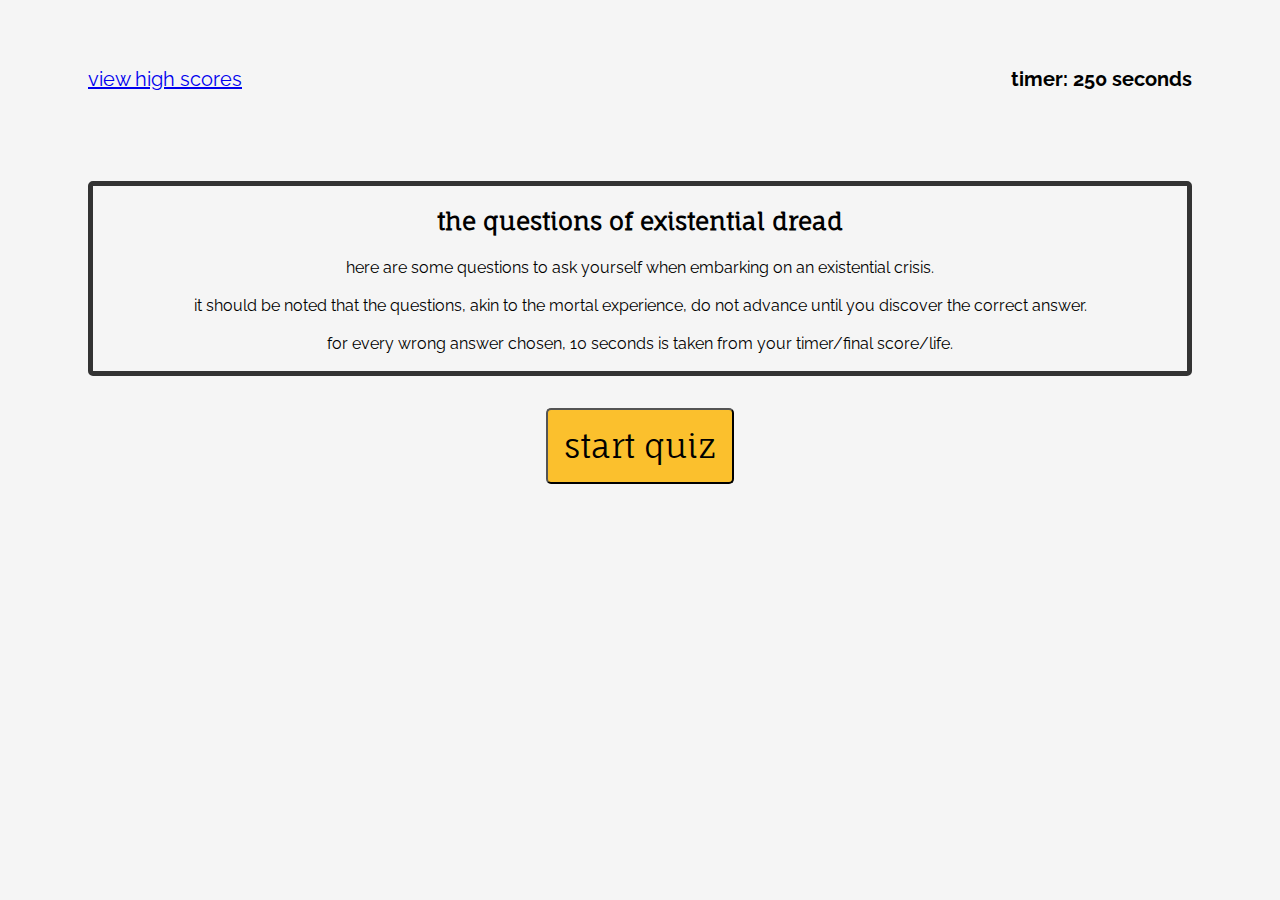
<file: index.html>
<!DOCTYPE html>
<html lang="en">

<head>
    <meta charset="UTF-8">
    <meta http-equiv="X-UA-Compatible" content="IE=edge">
    <meta name="viewport" content="width=device-width, initial-scale=1.0">
    <link rel="stylesheet" type="text/css" href="./assets/css/style.css" />
    <link rel="preconnect" href="https://fonts.gstatic.com">
    <link href="https://fonts.googleapis.com/css2?family=Fauna+One&family=Raleway&display=swap" rel="stylesheet">
    <title>existential questions</title>
</head>

<header class="questions-header">
    <a href=high-scores.html target="_blank">view high scores</a>
    <h4>timer: <span id="timer">250</span> seconds</h4>
</header>

<body>
    <div id="instructions" class="instructions">
        <h2>the questions of existential dread</h2>
        <p>here are some questions to ask yourself when embarking on an existential crisis.</p>
        <p>it should be noted that the questions, akin to the mortal experience, do not advance until you discover the
            correct answer.</p>
        <p>for every wrong answer chosen, 10 seconds is taken from your timer/final score/life.</p>
    </div>

    <button id="start" class="start">start quiz</button>

    <container id="question-container" class="question-container">
        <div id="questions" class="questions"></div>
        <div id="choices" class="choices">
            <button class="choice-btn" id="choice-btn-0">A</button>
            <button class="choice-btn" id="choice-btn-1">B</button>
            <button class="choice-btn" id="choice-btn-2">C</button>
            <button class="choice-btn" id="choice-btn-3">D</button>
        </div>
    </container>

    <div id="form" class="form">
        <div class="final-score">
            <p>one's score is</p>
            <p id="finalScore"></p>
        </div>
        <p>enter one's initials to save one's score</p>
        <form action="save-score-form" method="post">
            <input type="text" id="initials" name="user-initials">
            <button type="submit" class="saveInitials" id="save-score">save score</button>
        </form>
    </div>

    <script src="./assets/js/script.js"></script>
</body>

</html>
</file>
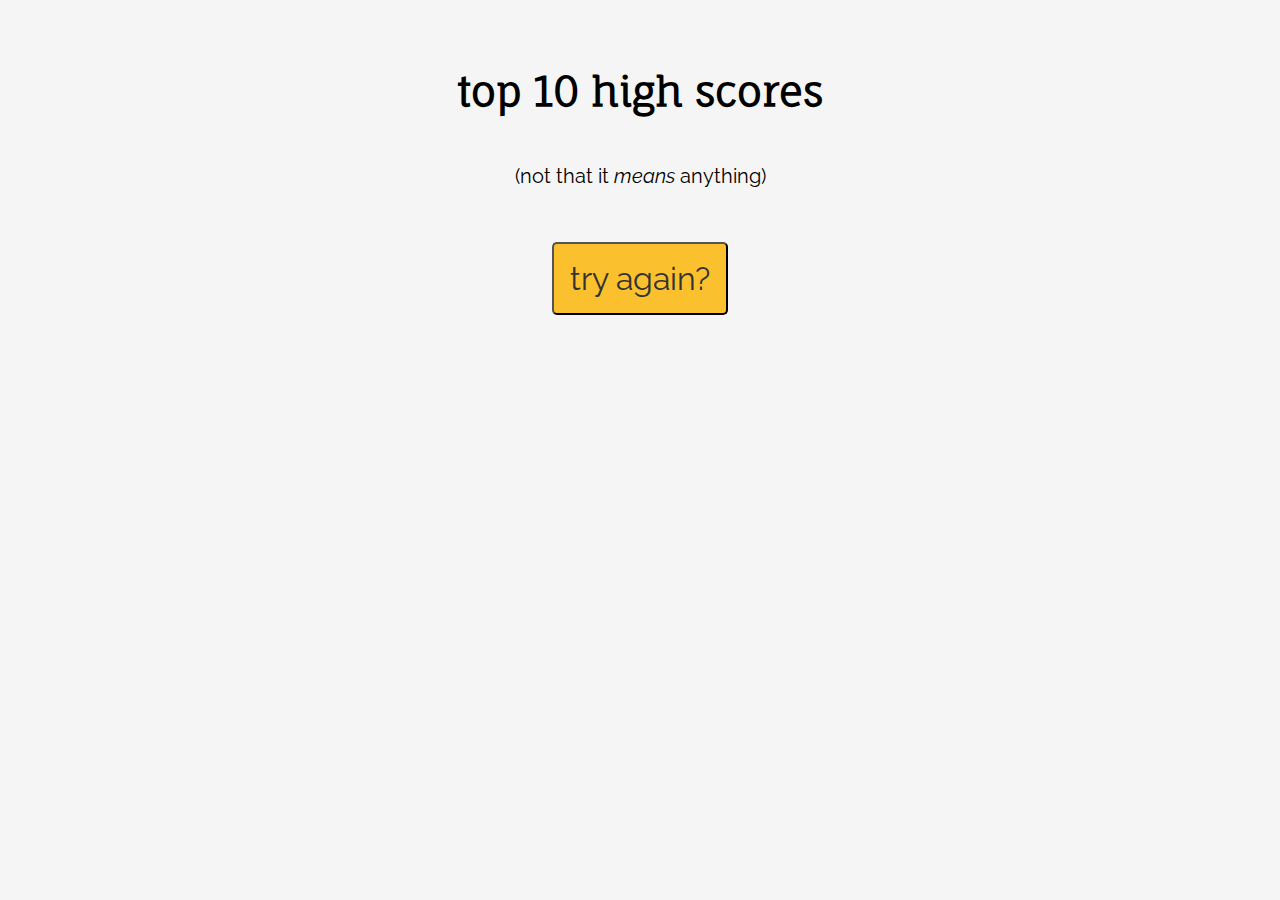
<file: high-scores.html>
<!DOCTYPE html>
<html lang="en">

<head>
    <meta charset="UTF-8">
    <meta http-equiv="X-UA-Compatible" content="IE=edge">
    <meta name="viewport" content="width=device-width, initial-scale=1.0">
    <link rel="stylesheet" href="./assets/css/style.css" />
    <link rel="preconnect" href="https://fonts.gstatic.com">
    <link href="https://fonts.googleapis.com/css2?family=Fauna+One&family=Raleway&display=swap" rel="stylesheet">
    <title>high scores</title>
</head>

<body>

    <header class="high-score-header">
        <h1>top 10 high scores</h1>
        <p>(not that it <span class="italicize">means</span> anything)</p>
    </header>

    <div id="high-scores" class="high-scores"></div>

    <button class="try-again"><a class="try-again-link" href="./index.html">try again?</a></button>

    <script src="./assets/js/scores.js"></script>
</body>

</html>
</file>
<file: assets/css/style.css>
:root {
	--light: #f5f5f5;
	--yellow: #fbc02d;
	--black: #333333;
	--dark-yellow: #c49000;
}

* {
	background-color: var(--light);
	font-family: 'Fauna One', serif;
	font-family: 'Raleway', sans-serif;
}

header {
	display: flex;
	justify-content: space-between;
	align-items: center;
	padding: 2rem 5rem;
	font-size: 1.25rem;
}

.instructions {
	display: flex;
	border: 5px solid var(--black);
	border-radius: 5px;
	text-align: center;
	margin: 2rem 5rem;
}

h2 {
	font-family: 'Fauna One', serif;
}

p {
	font-family: 'Raleway', sans-serif;
	text-align: center;
	padding: 0.1rem;
}

.start,
.try-again {
	font-family: 'Fauna One', serif;
	font-size: 200%;
	background-color: var(--yellow);
	display: flex;
	margin: auto;
	border-radius: 5px;
	padding: 1rem;
}

.start:hover,
.choice-btn:hover,
.try-again:hover {
	cursor: pointer;
	opacity: 50%;
}

.question-container,
.form {
	text-align: center;
}

.choices {
	display: flex;
	flex-direction: row;
	justify-content: center;
}

.choice-btn {
	border-radius: 5px;
	padding: 1rem;
	margin: 1rem;
}

.final-score {
	display: flex;
	flex-direction: row;
	justify-content: center;
}

.high-score-header {
	display: flex;
	flex-direction: column;
	justify-content: center;
	margin: auto;
}

h1 {
	font-family: 'Fauna One', serif;
	text-align: center;
}

li {
	display: flex;
	flex-direction: row;
	justify-content: space-between;
	width: 25rem;
	margin: auto;
	font-size: 1.5rem;
}

.try-again-link:link,
.try-again-link:visited,
.try-again-link:active {
	background: var(--yellow);
	text-decoration: none;
	color: var(--black);
}

.italicize {
	font-style: italic;
}

@media screen and (max-width: 520px) {
	.choices,
	.questions-header {
		display: flex;
		flex-direction: column;
		justify-content: center;
		font-size: 1em;
	}

	.high-score-header {
		padding: 0;
	}

	li {
		font-size: 1em;
		width: 10em;
	}
}
</file>
